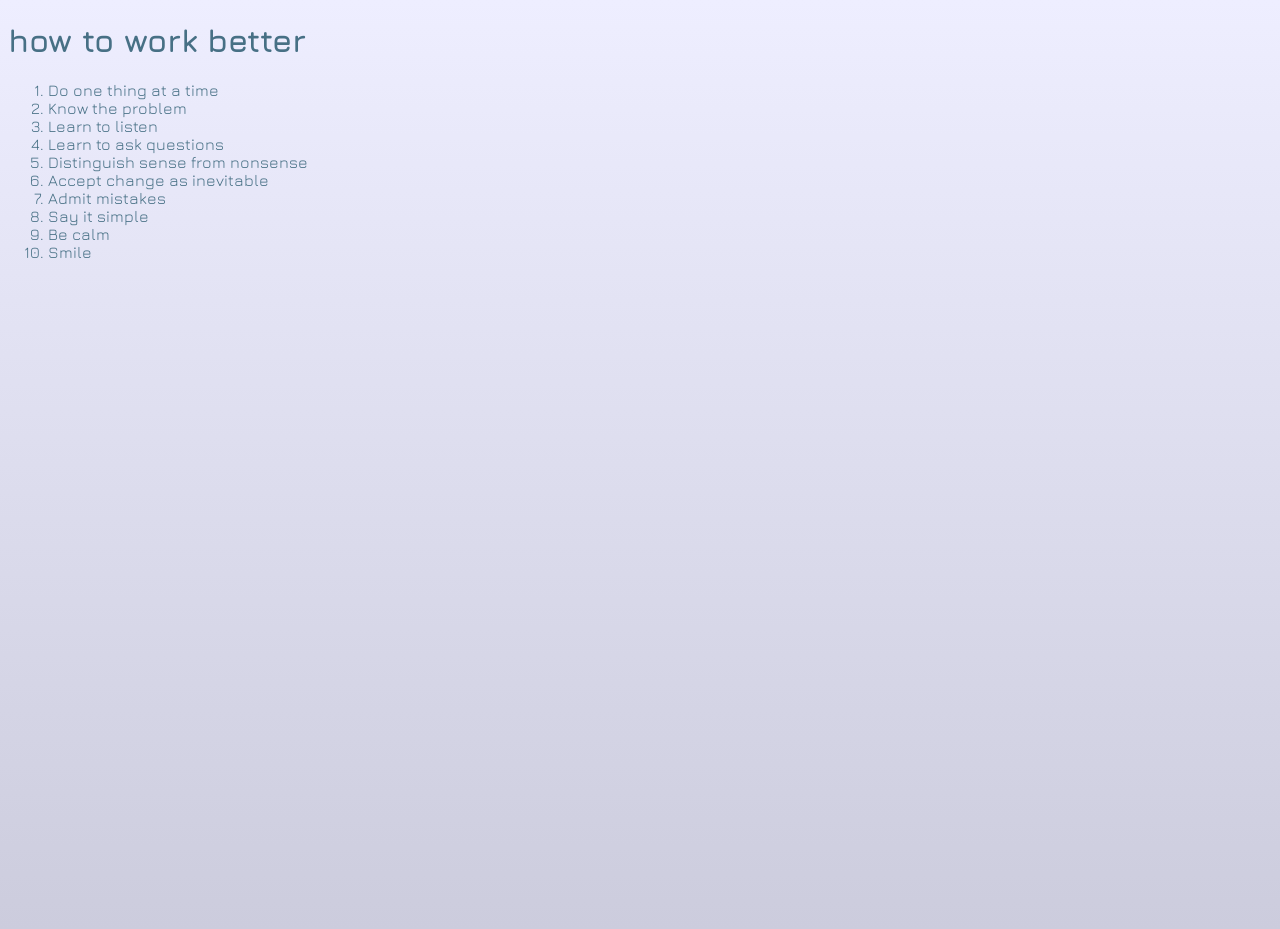
<file: how-to-work-better.html>
<!DOCTYPE html>
<html lang="en">
<head>
	<meta charset="UTF-8">
	<meta name="viewport" content="width=device-width, initial-scale=1.0">
	<title>how to work better</title>
	<link rel="stylesheet" href="style.css">

<link rel="preconnect" href="https://fonts.googleapis.com">
<link rel="preconnect" href="https://fonts.gstatic.com" crossorigin>
<link href="https://fonts.googleapis.com/css2?family=Jura:wght@300..700&display=swap" rel="stylesheet">

<style>
body{
	font-family: "Jura", sans-serif;
	color: hsl(200,30%,40%);
	background: linear-gradient(#EEF, #CCD);
	min-height: 100vh;
	}
</style>

</head>

<body>
	<h1>how to work better</h1>
<ol>

	<li>Do one thing at a time</li>
	<li>Know the problem</li>
	<li>Learn to listen</li>
	<li>Learn to ask questions</li>
	<li>Distinguish sense from nonsense</li>
	<li>Accept change as inevitable</li>
	<li>Admit mistakes</li>
	<li>Say it simple</li>
	<li>Be calm</li>
	<li>Smile</li>
</ol>



<!-- <ul>
		<li>Haribo</li>
		<li>chips</li>
		<li>vodka</li>
	</ul>

	<ol>
		<li>bestester</li>
		<li>bestest</li>
		<li>best</li>
		<li>better</li>
	</ol> -->

</body>
</html>
</file>
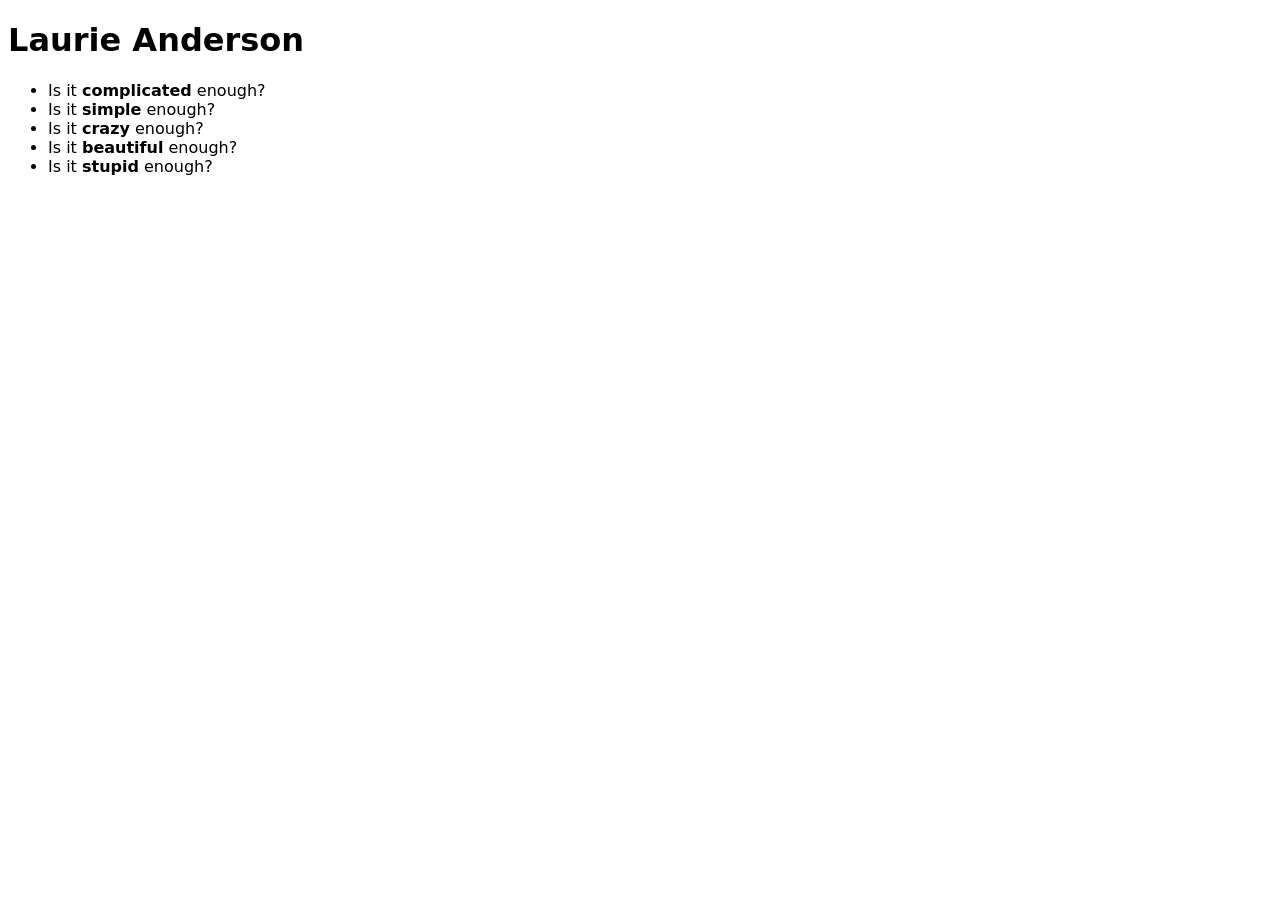
<file: is-it-enough.html>
<!DOCTYPE html>
<html lang="en">
<head>
	<meta charset="UTF-8">
	<meta name="viewport" content="width=device-width, initial-scale=1.0">
	<title>is it enough</title>
	<link rel="stylesheet" href="style.css">
</head>

<body>

	<h1>Laurie Anderson</h1>
	
	<ul>
		<li>Is it <b>complicated</b> enough? </li>
		<li>Is it <b>simple</b> enough? </li>
		<li>Is it <b>crazy</b> enough? </li>
		<li>Is it <b>beautiful</b> enough? </li>
		<li>Is it <b>stupid</b> enough?</li>
	</ul>




</body>
</html>
</file>
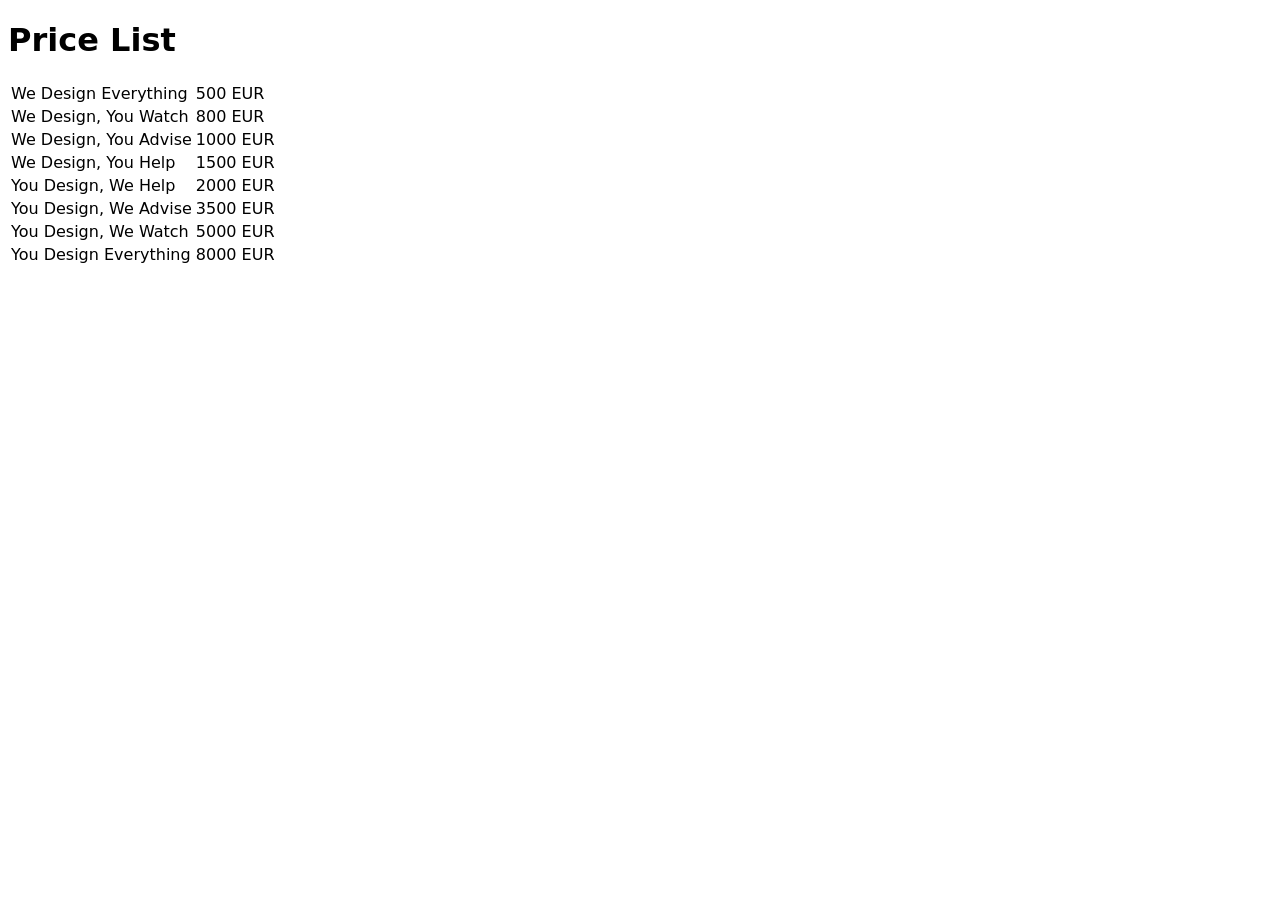
<file: price-list.html>
<!DOCTYPE html>
<html lang="en">
<head>
	<meta charset="UTF-8">
	<meta name="viewport" content="width=device-width, initial-scale=1.0">
	<title>price list</title>
</head>

<link rel="stylesheet" href="style.css">

<body>

	<h1>Price List</h1>

	<table>
		<tr>
			<td>We Design Everything</td>
			<td>500 EUR</td>
		</tr>
		<tr>
			<td>We Design, You Watch</td>
			<td>800 EUR</td>
		</tr>
		<tr>
			<td>We Design, You Advise</td>
			<td>1000 EUR</td>
		</tr>
		<tr>
			<td>We Design, You Help</td>
			<td>1500 EUR</td>
		</tr>
		<tr>
			<td>You Design, We Help</td>
			<td>2000 EUR</td>
		</tr>
		<tr>
			<td>You Design, We Advise</td>
			<td>3500 EUR</td>
		</tr>
		<tr>
			<td>You Design, We Watch</td>
			<td>5000 EUR</td>
		</tr>
		<tr>
			<td>You Design Everything</td>
			<td>8000 EUR</td>
		</tr>
	</table>
	
</body>
</html>
</file>
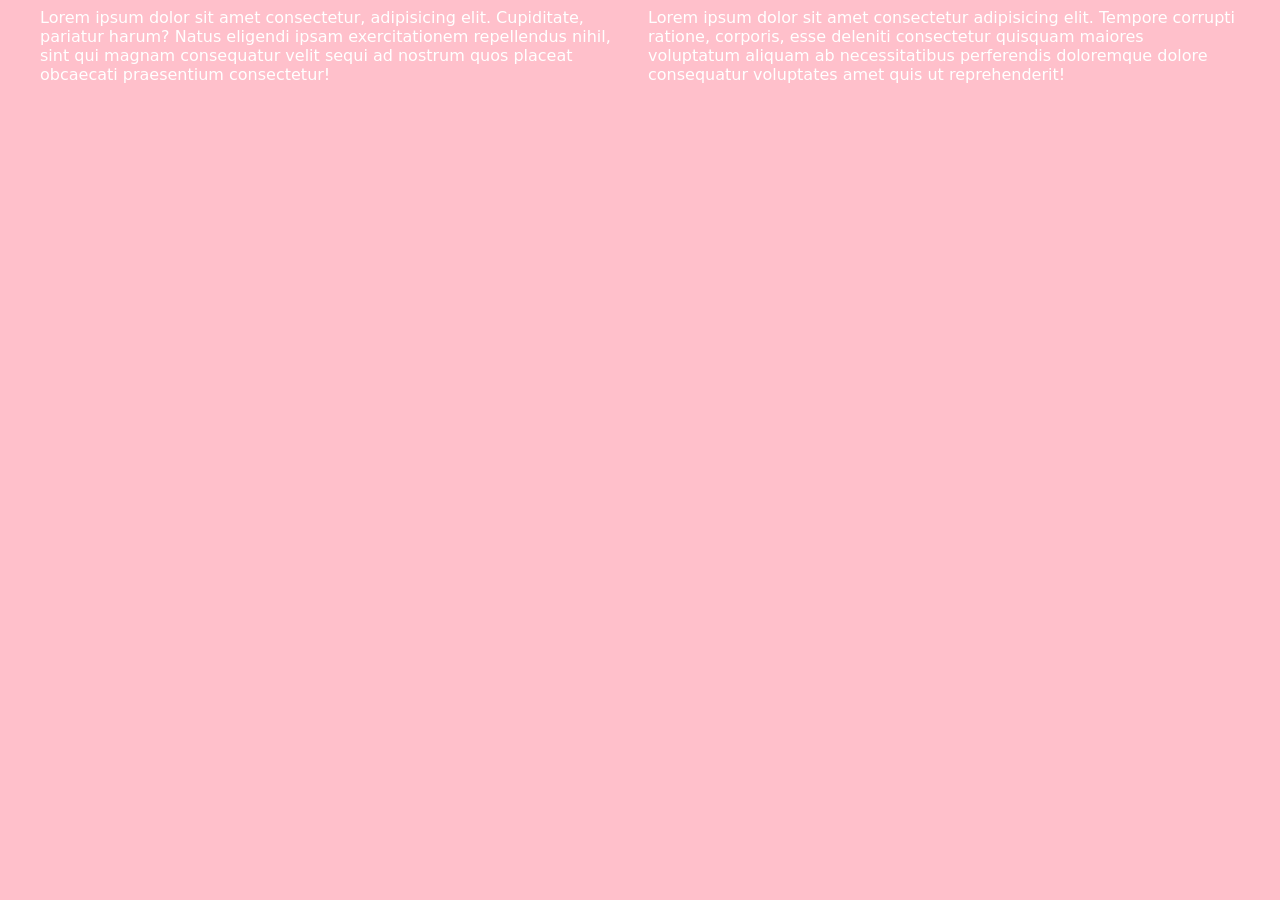
<file: responsive-test.html>
<!DOCTYPE html>
<html lang="en">
<head>
	<meta charset="UTF-8">
	<meta name="viewport" content="width=device-width, initial-scale=1.0">
	<title>Document</title>
	<style>
		body {font-family:system-ui; }

		/* mobile first */
		/* @media (min-width: 640px) {
			.row {display: flex; gap: 1rem;} 
			.row > * {flex: 1;}
		} */

			/* pour avoir les colonnes */
			.row {display: flex; gap: 1rem;} 
			.row > * {flex: 1;}

			/* pour les mettres en colonnes et pas l'une à coté de l'autre */
			@media (max-width: 640px) {
				.row { flex-direction: column; }
			}

			/* format ordi- plus grand que 666 */
		@media (min-width: 666px) {
			body { background: pink; }
			div { color: white; }
		}

			/* format télephone- maximum 500 px */
		@media (max-width: 500px) {
			div {color: magenta; }
			body { background: blue; }
		}

		.row{ 
			max-width: 1200px;
			margin: auto ;
		}
	
	</style>
</head>
<body>
	
	<div class="row">
		<div>Lorem ipsum dolor sit amet consectetur, adipisicing elit. Cupiditate, pariatur harum? Natus eligendi ipsam exercitationem repellendus nihil, sint qui magnam consequatur velit sequi ad nostrum quos placeat obcaecati praesentium consectetur!</div>
		<div>Lorem ipsum dolor sit amet consectetur adipisicing elit. Tempore corrupti ratione, corporis, esse deleniti consectetur quisquam maiores voluptatum aliquam ab necessitatibus perferendis doloremque dolore consequatur voluptates amet quis ut reprehenderit!</div>
	</div>
	
</body>
</html>
</file>
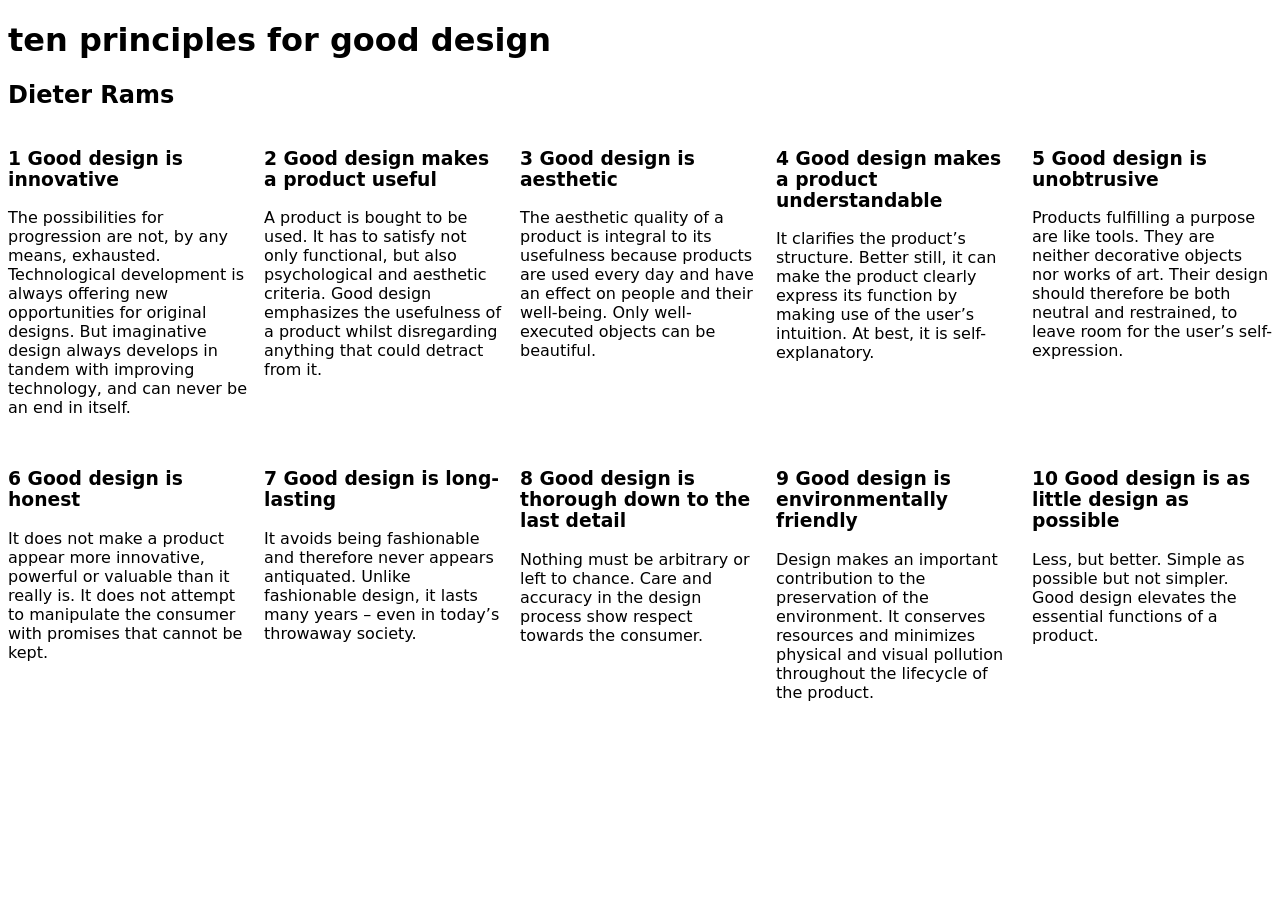
<file: ten-principles.html>
<!DOCTYPE html>
<html lang="en">
<head>
	<meta charset="UTF-8">
	<meta name="viewport" content="width=device-width, initial-scale=1.0">
	<title>ten-principles</title>
	<link rel="stylesheet" href="style.css">
</head>
<body>
	
<h1>ten principles for good design</h1>
<h2>Dieter Rams</h2>

<div class="grid-boxes">

<article>
	<h3>1	Good design is innovative </h3>
	<p>The possibilities for progression are not, by any means, exhausted. Technological development is always offering new opportunities for original designs. But imaginative design always develops in tandem with improving technology, and can never be an end in itself.</p>
</article>

<article>
	<h3>2	Good design makes a product useful </h3>
	<p>A product is bought to be used. It has to satisfy not only functional, but also psychological and aesthetic criteria. Good design emphasizes the usefulness of a product whilst disregarding anything that could detract from it.
</p>
</article>

<article>
	<h3>3	Good design is aesthetic </h3>
	<p>The aesthetic quality of a product is integral to its usefulness because products are used every day and have an effect on people and their well-being. Only well-executed objects can be beautiful.
</p>
</article>

<article>
	<h3>4	Good design makes a product understandable </h3>
	<p>It clarifies the product’s structure. Better still, it can make the product clearly express its function by making use of the user’s intuition. At best, it is self-explanatory.</p>
</article>

<article>
	<h3>5	Good design is unobtrusive </h3>
	<p>Products fulfilling a purpose are like tools. They are neither decorative objects nor works of art. Their design should therefore be both neutral and restrained, to leave room for the user’s self-expression.</p>
</article>

<article>
	<h3>6	Good design is honest </h3>
	<p>It does not make a product appear more innovative, powerful or valuable than it really is. It does not attempt to manipulate the consumer with promises that cannot be kept.</p>
</article>

<article>
	<h3>7	Good design is long-lasting </h3>
	<p>It avoids being fashionable and therefore never appears antiquated. Unlike fashionable design, it lasts many years – even in today’s throwaway society.
</p>
</article>

<article>
	<h3>8	Good design is thorough down to the last detail 
</h3>
	<p>Nothing must be arbitrary or left to chance. Care and accuracy in the design process show respect towards the consumer.</p>
</article>

<article>
	<h3>9	Good design is environmentally friendly </h3>
	<p>Design makes an important contribution to the preservation of the environment. It conserves resources and minimizes physical and visual pollution throughout the lifecycle of the product.
</p>
</article>

<article>
	<h3>10	Good design is as little design as possible</h3>
	<p>Less, but better. Simple as possible but not simpler. Good design elevates the essential functions of a product.
</p>
</article>

</div>


	
</body>
</html>
</file>
<file: style.css>
body {
	font-family: system-ui;
}


img{max-width: 100%;}


.grid-boxes{
	display:grid;
	grid-template-columns: 
		repeat(
			auto-fill,
			minmax(
				min(15rem,100%),1fr
			)
		)
	;
	grid-auto-rows: 1fr;
	gap: 1rem;
}
</file>
